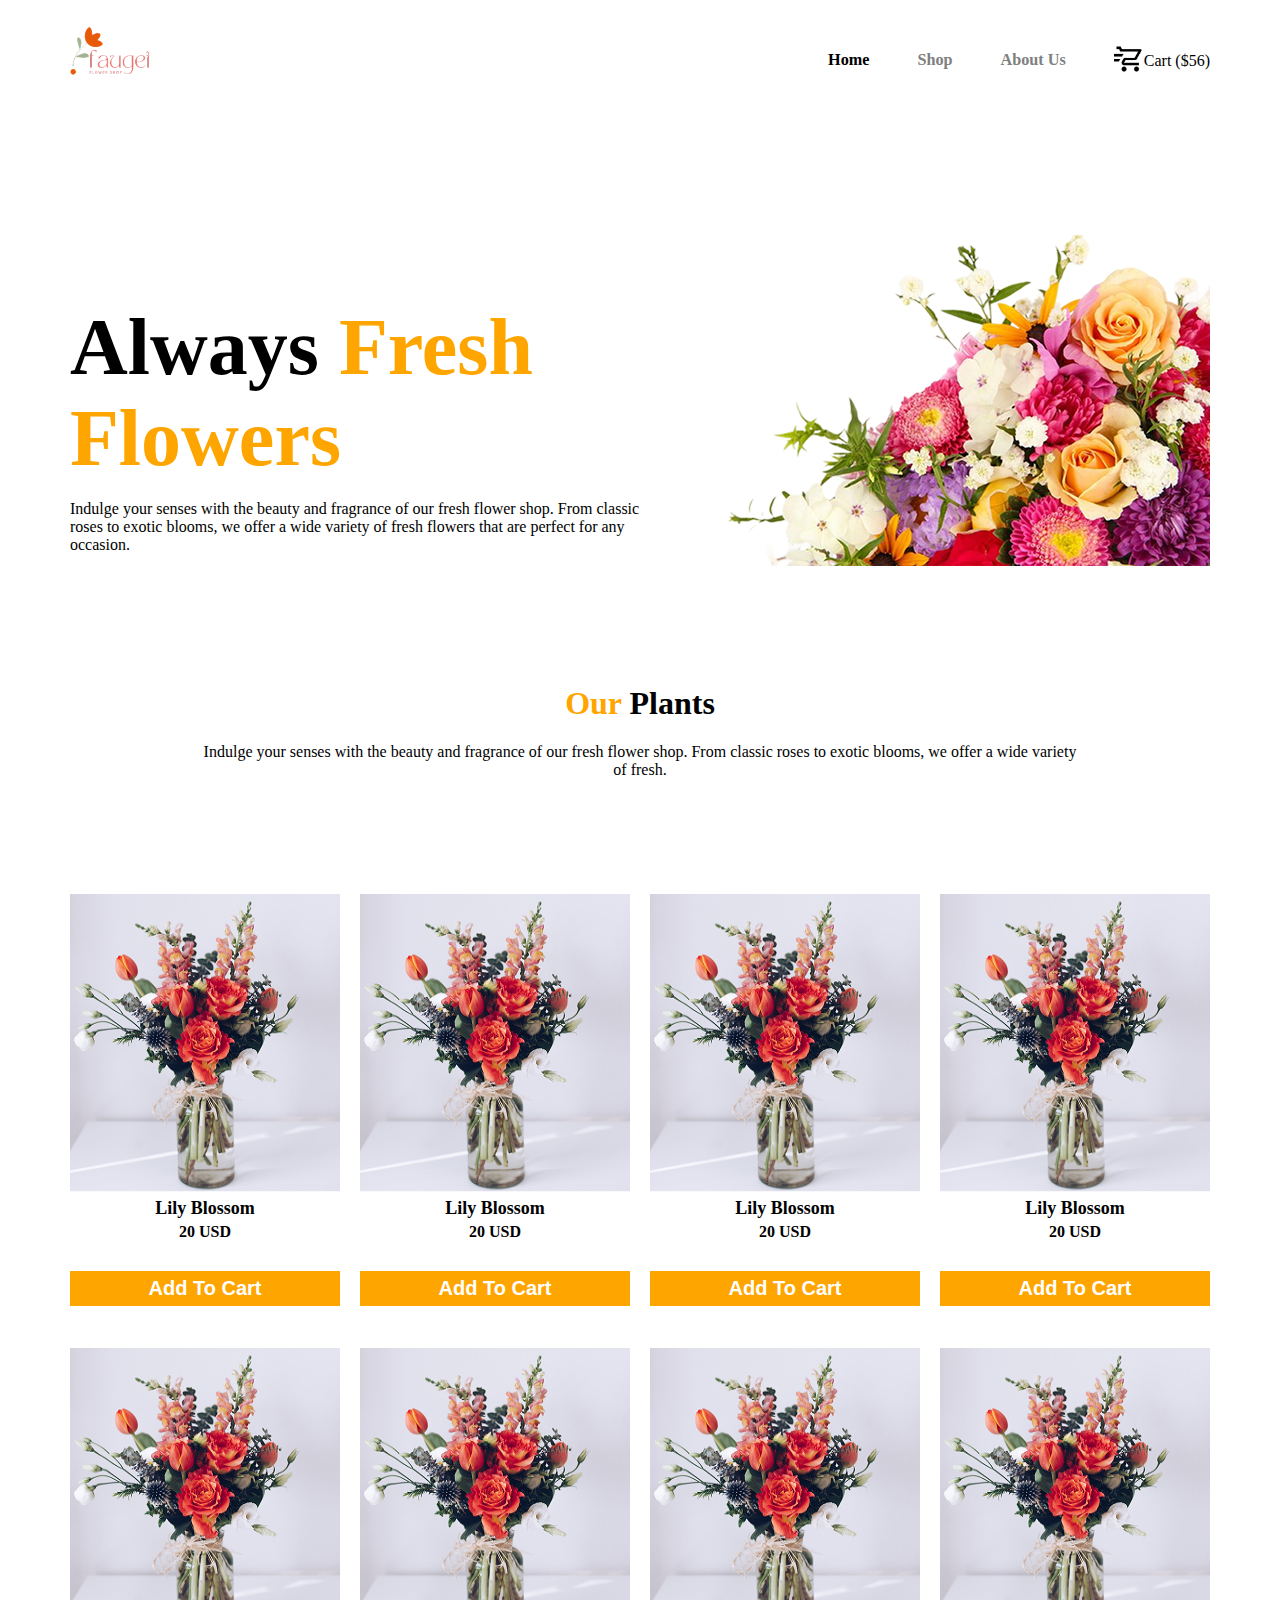
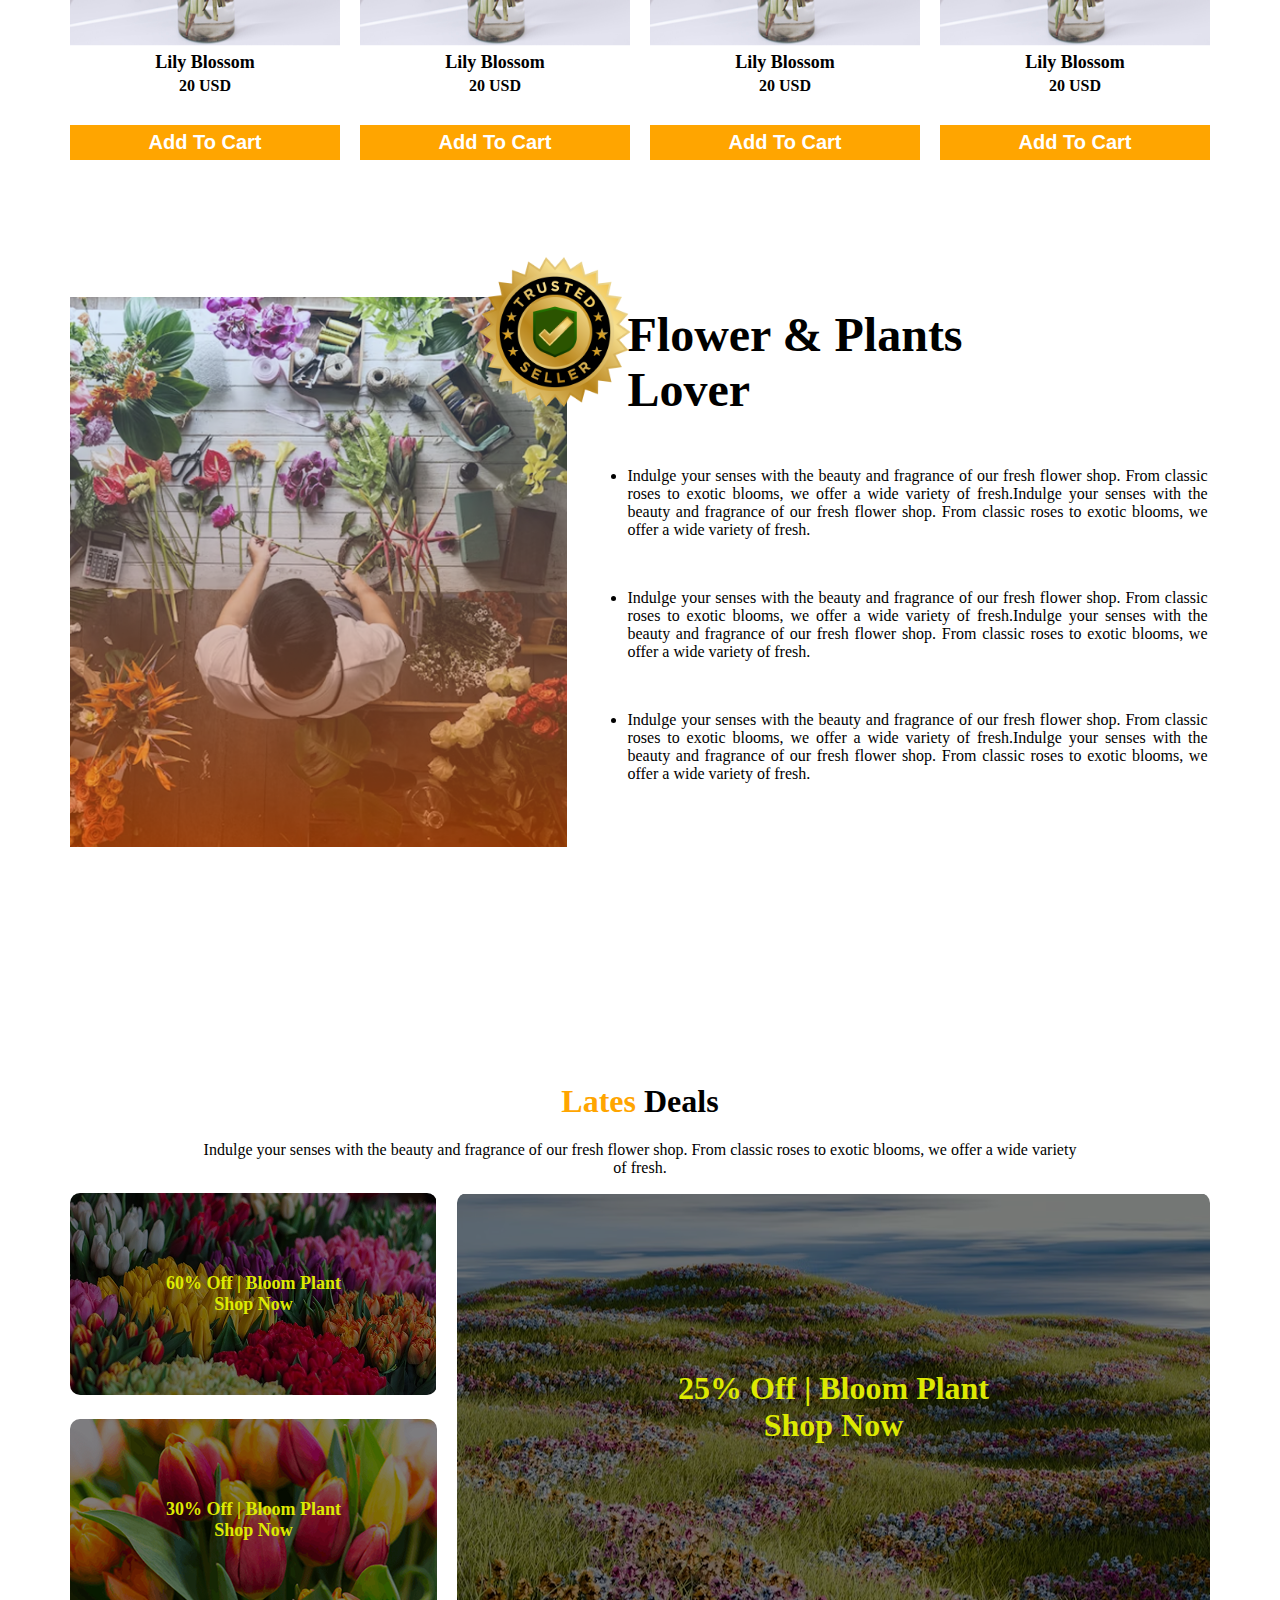
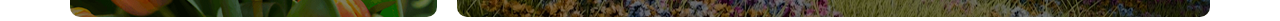
<file: index.html>
<!DOCTYPE html>
<html lang="en">
<head>
    <meta charset="UTF-8">
    <meta name="viewport" content="width=device-width, initial-scale=1.0">
    <title>Responsive Flower Website</title>
    <link rel="stylesheet" href="style.css">
</head>
<body>

    <div class="header">
        <div class="header-logo"><img src="./assets/logo.png" alt=""></div>
        <div class="header-nav">
            <ul>
                <li class="list-hidden"><a href="#">Home</a></li>
                <li class="list-hidden" ><a style="color: grey;" href="#">Shop</a></li>
                <li class="list-hidden" ><a style="color: grey;" href="#">About Us</a></li>
                <li class="header-nav-card">
                    <div><img src="./assets/icons8-fast-cart-50.png" alt=""></div>

                    <div class="text"><h4style="color: grey;" >Cart ($56)</h4></div>
                </li>
            </ul>
        </div>
    </div>

    <div class="main-fresh-flower">
        <div class="text">
            <h1>Always<span> Fresh<br> Flowers</span></h1>
            <p>Indulge your senses with the beauty and fragrance of our fresh flower shop. From classic roses to exotic blooms, we offer a wide variety of fresh flowers that are perfect for any occasion. </p>
        </div>
        <div class="img">
            <img src="./assets/hero-flower.png" alt="">
        </div>

    </div>

    <div class="Our-plants-text">
        <div class="plants"><h1><span>Our </span>Plants</h1></div>
       <div class="plant-p"> <p>Indulge your senses with the beauty and fragrance of our fresh flower shop. From classic roses to exotic blooms, we offer a wide variety of fresh.</p></div>
    </div>

    <div class="image-container">
        <div class="container-1">
            <div><img src="./assets/sample-flower-image.png" alt=""></div>
            <div class="text">
                <h4>Lily Blossom</h4>
                <p style="font-weight: bolder;" >20 USD</p>
                <button style="margin-top: 30px;" >Add To Cart</button>
            </div>
        </div>

         <div class="container-1">
            <div><img src="./assets/sample-flower-image.png" alt=""></div>
            <div class="text">
                <h4>Lily Blossom</h4>
                <p style="font-weight: bolder;" >20 USD</p>
                <button style="margin-top: 30px;" >Add To Cart</button>
            </div>
        </div>
        
         <div class="container-1">
            <div><img src="./assets/sample-flower-image.png" alt=""></div>
            <div class="text">
                <h4>Lily Blossom</h4>
                <p style="font-weight: bolder;" >20 USD</p>
                <button style="margin-top: 30px;" >Add To Cart</button>
            </div>
        </div>
        
         <div class="container-1">
            <div><img src="./assets/sample-flower-image.png" alt=""></div>
            <div class="text">
                <h4>Lily Blossom</h4>
                <p style="font-weight: bolder;" >20 USD</p>
                <button style="margin-top: 30px;" >Add To Cart</button>
            </div>
        </div>
        
         <div class="container-1">
            <div><img src="./assets/sample-flower-image.png" alt=""></div>
            <div class="text">
                <h4>Lily Blossom</h4>
                <p style="font-weight: bolder;" >20 USD</p>
                <button style="margin-top: 30px;" >Add To Cart</button>
            </div>
        </div>
        
         <div class="container-1">
            <div><img src="./assets/sample-flower-image.png" alt=""></div>
            <div class="text">
                <h4>Lily Blossom</h4>
                <p style="font-weight: bolder;" >20 USD</p>
                <button style="margin-top: 30px;" >Add To Cart</button>
            </div>
        </div>
        
         <div class="container-1">
            <div><img src="./assets/sample-flower-image.png" alt=""></div>
            <div class="text">
                <h4>Lily Blossom</h4>
                <p style="font-weight: bolder;" >20 USD</p>
                <button style="margin-top: 30px;" >Add To Cart</button>
            </div>
        </div>
        
         <div class="container-1">
            <div><img src="./assets/sample-flower-image.png" alt=""></div>
            <div class="text">
                <h4>Lily Blossom</h4>
                <p style="font-weight: bolder;" >20 USD</p>
                <button style="margin-top: 30px;" >Add To Cart</button>
            </div>
        </div>

    </div>

    <div class="lover-section">
        <div class="lover-img"><img src="./assets/flower-store.png" alt=""></div>
        <div class="text">
            <h1>Flower & Plants <br> Lover</h1>
            <li>Indulge your senses with the beauty and fragrance of our fresh flower shop. From classic roses to exotic blooms, we offer a wide variety of fresh.Indulge your senses with the beauty and fragrance of our fresh flower shop. From classic roses to exotic blooms, we offer a wide variety of fresh.</li>
            <li>Indulge your senses with the beauty and fragrance of our fresh flower shop. From classic roses to exotic blooms, we offer a wide variety of fresh.Indulge your senses with the beauty and fragrance of our fresh flower shop. From classic roses to exotic blooms, we offer a wide variety of fresh.</li>
            <li>Indulge your senses with the beauty and fragrance of our fresh flower shop. From classic roses to exotic blooms, we offer a wide variety of fresh.Indulge your senses with the beauty and fragrance of our fresh flower shop. From classic roses to exotic blooms, we offer a wide variety of fresh.</li>
        </div>
    </div>

    <div class="trusted-logo"><img style="width: 210px; height: 210px;"  src="./assets/trusted-badge.png" alt=""></div>

    <div class="latest-deal">
        <div class="plants"><h1><span>Lates </span>Deals</h1></div>
       <div class="plant-p"> <p>Indulge your senses with the beauty and fragrance of our fresh flower shop. From classic roses to exotic blooms, we offer a wide variety of fresh.</p></div>
    </div>


       <div class="three-img">

        <div class="two-img">

        <div class="discount-container-1">
        <div class="img-1"><img src="./assets/deal-bloom.png" alt=""></div>
        <div class="text-1">60% Off | Bloom Plant<br>Shop Now</div>
    </div>

     <div class="discount-container-2">
        <div class="img-2"><img src="./assets/deal-ana.png" alt=""></div>
        <div class="text-2">30% Off | Bloom Plant<br>Shop Now</div>
    </div>

    </div>

     <div class="discount-container-3">
        <div class="img-3"><img src="./assets/deal-zabo.png" alt=""></div>
        <div class="text-3">25% Off | Bloom Plant<br>Shop Now</div>
    </div>

    </div>

    

</body>
</html>
</file>
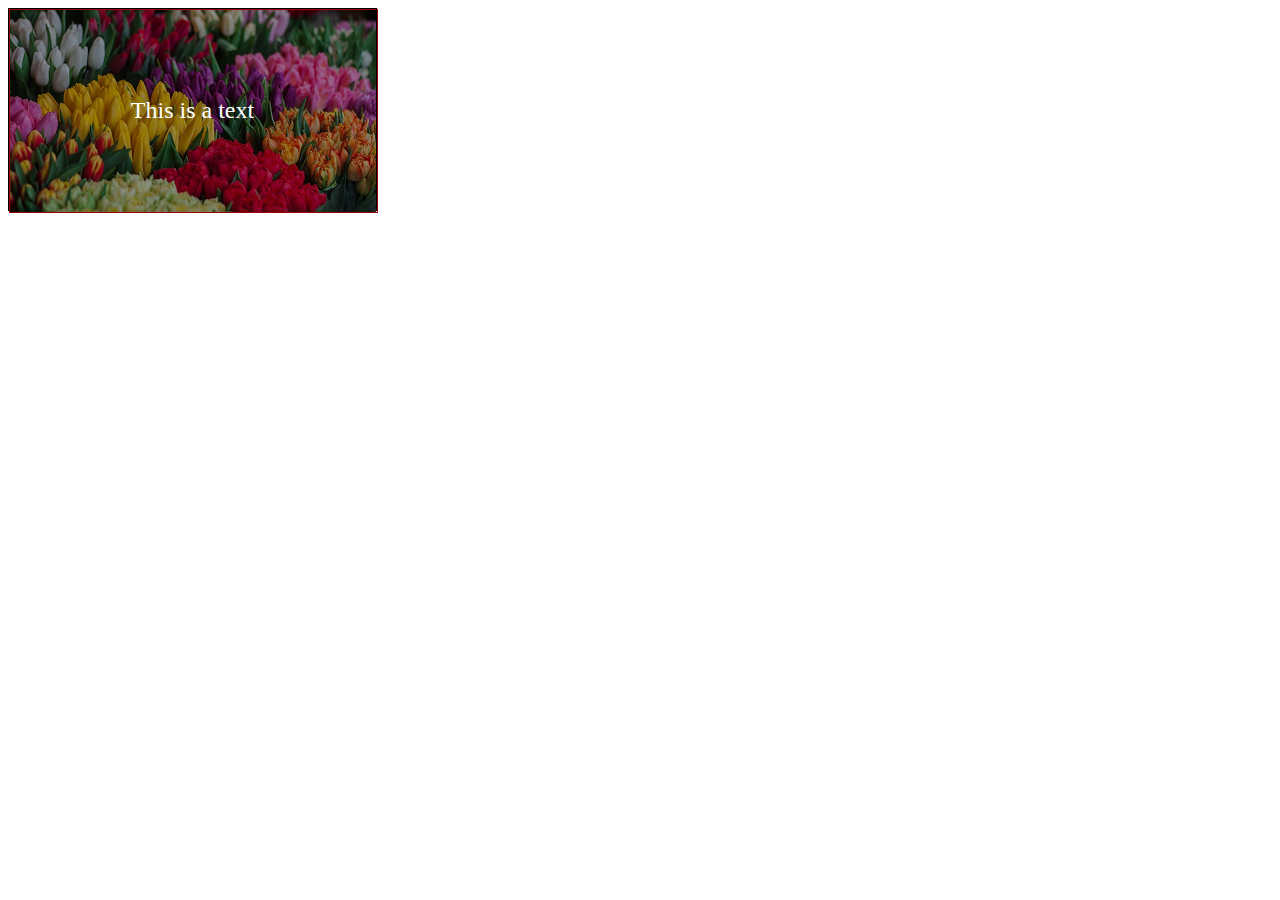
<file: test.html>
<!DOCTYPE html>
<html lang="en">
<head>
    <meta charset="UTF-8">
    <meta name="viewport" content="width=device-width, initial-scale=1.0">
    <title>Document</title>
    <style>
        
        .container {
            width: 367px;
            height: 201px;
            border: 1px solid rgb(0, 0, 0);
            position: relative;
        }

    .container img{
        width: 100%;
        height: 100%;
        border: 1px solid red;
        filter: brightness(60%);
    }
    .container .text {
        position: absolute;
        top: 50%;
        left: 50%;
        transform: translate(-50%, -50%);
        text-align: center;
        z-index: 2;
        color: white;
        font-size: 1.5rem;
        
    }
    </style>
</head>
<body>
    <div class="container">
        <div class="img"><img src="./assets/deal-bloom.png" alt=""></div>
        <div class="text">This is a text</div>
    </div>
</body>
</html>
</file>
<file: style.css>
* {
  box-sizing: border-box;
}

body {
  margin: 0;
  padding: 0;
  overflow-x: hidden;
}

/* Header Section */

.header {
    display: flex;
    justify-content: space-between;
    max-width: 1140px;
    height: 71px;
    justify-content: space-between;
    align-items: center;
    margin: 25px auto 115px;
}

.header-logo img {
    width: 80px;
    height:50px;
    margin-bottom: 15px;
   
}

.header-nav ul li {
    list-style: none;
}

.header-nav ul li a {
    text-decoration: none;
    color: black;
    font-size: 1.0125em;
    font-weight: bolder;
}

.header-nav ul {
    display: flex;
    gap: 48px;
    justify-content: center;
    align-items: center;
}
.header-nav-card {
    display: flex;
    align-items: center;
}

.header-nav-card img {
    width: 30px;
    height: 30px;
}


/* Main section */

/* Section-1 [Fresh Flower] */

.main-fresh-flower {
    display: flex;
    max-width: 1140px;
    max-height: 461px;
    margin: 115px auto;
    align-items: end;
}

.main-fresh-flower .text h1 {
    font-size: 5rem;
    margin-bottom: 0px;
  }

  span {
    color: orange
  }

  /* Our plant section */
.Our-plants-text {
    text-align: center;
    max-width: 1140px;
    margin: 0px auto;
}

.Our-plants-text .plant-p {
    text-align: center;
    margin: 0px 126px;
}



/* Image grid container */
.image-container {
    display: grid;
    grid-template-columns: 1fr 1fr 1fr 1fr;
    gap: 20px;
    max-width: 1140px;
    margin: 115px auto;
}

.container-1 img {
    width: 100%;
    height: 300px;
}
.container-1 .text {
    width: 100%;
    height: 130px;
    text-align: center;


}

.container-1 .text h4 {
  margin: 0 0 4px 0;
  font-size: 18px;
}

.container-1 .text p {
  margin: 0 0 0 0;
  font-weight: bold;
}

.container-1 .text button {
  margin: 0;
  width: 100%;
  font-weight: bolder;
  padding: 6px 12px;
  font-size: 14px;
  background-color: orange;
  font-size: 20px;
  color: white;
  border: none;
}



/* Lover section */
.lover-section {
    display: flex;
    max-width: 1140px;
    height: 550px;
    margin: 0px auto;
    gap: 50px;
}

.lover-section .text {
    padding: 10px 0px 0px 10px;
    width: 590px;
    height: 550px;
}
.lover-section .text h1 {
    text-align: left;
    margin: 0px;
    font-size: 48px;
}
.lover-section .text li {
    text-align: left;
    margin: 50px 0px;
    text-align: justify;
}

.lover-section .lover-img img {
    width: 100%;
    height:100%;
}


/* Trusted badge */

.trusted-logo {
    max-width: 1140px;
    margin: 0px auto;
    position: relative;
    bottom: 620px;
    left: 380px;
    z-index: 3;
}



  /* Latest deal  */
.latest-deal {
    text-align: center;
    max-width: 1140px;
    margin: 0px auto;
}

.latest-deal .plant-p {
    text-align: center;
    margin: 0px 126px;
}




/* Three image section */

.three-img {
    display: flex;
    max-width: 1140px;
    margin: 0px auto;
    border-radius: 10px;
    gap: 20px;
    border-radius: 10px;
}

.two-img {
    display: flex;
    flex-direction: column;
    gap: 25px;
    border-radius: 10px;
}




.discount-container-1 {
    width: 367px;
    height: 201px;
    position: relative;
}

/* img-1 & text-1 */
.discount-container-1 img {
    width: 100%;
    height: 100%;
    filter: brightness(50%);
    border-radius: 10px;
}
.discount-container-1 .text-1 {
    position: absolute;
        top: 50%;
        left: 50%;
        transform: translate(-50%, -50%);
        text-align: center;
        color: rgb(221, 233, 2);
        font-weight: bolder;
        font-size: 1.125rem;
}

/* img-2 & text-2 */

.discount-container-2 {
    width: 367px;
    height: 201px;
    position: relative;
}
.discount-container-2 img {
    width: 100%;
    height: 100%;
    filter: brightness(50%);
    border-radius: 10px;
}
.discount-container-2 .text-2 {
    position: absolute;
        top: 50%;
        left: 50%;
        transform: translate(-50%, -50%);
        text-align: center;
        color: rgb(221, 233, 2);
        font-weight: bolder;
        font-size: 1.125rem;
}

/* img-3 & text-3 */

.discount-container-3 {
    position: relative;
}
.discount-container-3 img {
    filter: brightness(50%);
    border-radius: 10px;
}
.discount-container-3 .text-3 {
    position: absolute;
        top: 50%;
        left: 50%;
        transform: translate(-50%, -50%);
        text-align: center;
        font-size: 2rem;
        color: rgb(221, 233, 2);
        font-weight: bolder;
}


/* Search Section */

.search-section {
    max-width: 1310px;
    margin: 0px auto;
}

.search-section {
    position: relative;
}
.search-section img {
    filter: brightness(50%);
    border-radius: 10px;
    height: 500px;
    display: flex;
}
.search-section .text-3 {
    position: absolute;
    top:25%;
    left: 50%;
    transform: translate(-50%, -50%);
    text-align: center;
    font-size: 2rem;
    color: rgb(255, 255, 255);
    font-weight: bolder;
}
.search-section input {
    width: 500px;
    height: 50px;
    padding: 5px;
    font-size: 1.125rem;
    border: none;
    margin-right: 0px;
}

.search-section button {
    width: 110px;
    height: 50px;
    padding: 5px;
    font-size: 1.125rem;
    margin-left: 0px;
    border: none;
    background-color: orange;
}


/* Footer section */

.footer {
    display: grid;
    grid-template-columns: 1.5fr 1.25fr 1.25fr 1.5fr;
    justify-content: center;
    align-items: start;
    gap: 10px;
    margin-top: 20px;
    max-width: 1140px;
    margin: 0px auto;
}

.footer ul li {
    list-style: none;
    margin-bottom: 15px;
}

.footer ul a {
    text-decoration: none;
    color: black;
}

.footer .col-4, .col-1 {
    margin-top: 15px;
    margin-left: 20px;
}
.footer .col-4 {
    display: flex;
    gap: 10px;
}





















/* Responsive for Small device */

@media screen and (max-width:576px) {
    .header {
    display: flex;
    justify-content: space-between;
    max-width:100vw;
    height: 71px;
    justify-content: space-between;
    align-items: center;
    margin: 25px auto 115px;
}

.header-logo img {
    width: 80px;
    height:50px;
    margin-bottom: 15px;
   
}

.header-nav ul li {
    list-style: none;
}

.header-nav ul li a {
    text-decoration: none;
    color: black;
    font-size: 1.0125em;
    font-weight: bolder;
}

.header-nav ul {
    display: flex;
    gap: 48px;
    justify-content: center;
    align-items: center;
}
.header-nav-card {
    display: flex;
    align-items: center;
}

.header-nav-card img {
    width: 30px;
    height: 30px;
}

.list-hidden {
    display: none;
}


/* Section-1 [Fresh Flower] */

.main-fresh-flower {
    display: flex;
    flex-direction: column-reverse;
    max-width: 100vw;
    max-height: 461px;
    margin: 115px auto;
    align-items:center;
}

.main-fresh-flower .text h1 {
    font-size: 3rem;
    margin-bottom: 0px;
    text-align: left;
  }
  .main-fresh-flower .text p {
    text-align: justify;
  }

  span {
    color: orange
  }

  .main-fresh-flower .img {
    font-size: 3rem;
    margin-bottom: 0px;
    width: 100%;
  }
   .main-fresh-flower img {
    width: 100%;
    height: 100%;
    padding: 2px;
  }


  /* Our plant section */
.Our-plants-text {
    text-align: center;
    max-width: 100vw;
    margin: 0px auto;
}

.Our-plants-text .plant-p {
    text-align: center;
    margin: 0px;
    
}


/* Image grid container */
.image-container {
    display: grid;
    grid-template-columns: 1fr 1fr;
    gap: 20px;
    max-width: 1140px;
    margin: 115px auto;
}

.container-1 img {
    width: 100%;
    height: 300px;
}
.container-1 .text {
    width: 100%;
    height: 130px;
    text-align: center;


}

.container-1 .text h4 {
  margin: 0 0 4px 0;
  font-size: 18px;
}

.container-1 .text p {
  margin: 0 0 0 0;
  font-weight: bold;
}

.container-1 .text button {
  margin: 0;
  width: 100%;
  font-weight: bolder;
  padding: 6px 12px;
  font-size: 14px;
  background-color: orange;
  font-size: 20px;
  color: white;
  border: none;
}



/* Lover section */
.lover-section {
    display: flex;
    flex-direction: column;
    max-width: 100vw;
    height: 550px;
    margin: 20px auto;
    gap: 5px;
}

.lover-section .text {
    padding: 10px;
    width: 95vw;
    height: 550px;
}
.lover-section .text h1 {
    text-align: left;
    margin: 0px;
    font-size: 48px;
}
.lover-section .text li {
    text-align: center;
    margin:5px;
    padding: 5px;
    text-align: justify;
}

.lover-section .lover-img img {
    width: 100%;
    height:100%;
}


/* Trusted badge */

.trusted-logo {
    display: none;
}


  /* Latest deal  */
.latest-deal {
    text-align: center;
    width: 100vw;
    margin-top: 700px;
    margin-left: auto;
    margin-right: auto;
    margin-bottom: 100px;
    padding: 0 10px; 
}



/* Three image section */

.three-img {
    display: flex;
    flex-direction: column;
    margin: 0px auto;
    border-radius: 10px;
    gap: 20px;
    border-radius: 10px;
    align-items: center;
}

.two-img {
    display: flex;
    flex-direction: column;
    gap: 25px;
    border-radius: 10px;
    align-items: center;
}


.discount-container-1 {
    width: 367px;
    height: 201px;
    position: relative;
}

/* img-1 & text-1 */
.discount-container-1 img {
    width: 100%;
    height: 100%;
    filter: brightness(50%);
    border-radius: 10px;
}
.discount-container-1 .text-1 {
    position: absolute;
        top: 50%;
        left: 50%;
        transform: translate(-50%, -50%);
        text-align: center;
        color: rgb(221, 233, 2);
        font-weight: bolder;
        font-size: 1.125rem;
}

/* img-2 & text-2 */

.discount-container-2 {
    width: 367px;
    height: 201px;
    position: relative;
}
.discount-container-2 img {
    width: 100%;
    height: 100%;
    filter: brightness(50%);
    border-radius: 10px;
}
.discount-container-2 .text-2 {
    position: absolute;
        top: 50%;
        left: 50%;
        transform: translate(-50%, -50%);
        text-align: center;
        color: rgb(221, 233, 2);
        font-weight: bolder;
        font-size: 1.125rem;
}

/* img-3 & text-3 */

.discount-container-3 {
    position: relative;
}
.discount-container-3 img {
    width: 90vw;
    filter: brightness(50%);
    border-radius: 10px;
}
.discount-container-3 .text-3 {
    position: absolute;
        top: 50%;
        left: 50%;
        transform: translate(-50%, -50%);
        text-align: center;
        font-size: 1.125rem;
        color: rgb(221, 233, 2);
        font-weight: bolder;
}


/* Search Section */

.search-section {
    display: grid;
    
}

.search-section {
    position: relative;
}
.search-section img {
    width: 90vw;
    height: 250px;
    filter: brightness(50%);
    border-radius: 10px;
    display: block;
    margin: 0 auto;
}
.search-section .text-3 {
    position: absolute;
    top: 50%;
    left: 50%;
    transform: translate(-50%, -50%);
    text-align: center;
    font-size: 1.125rem;
    color: rgb(255, 255, 255);
    font-weight: bolder;
}


 .search-section .form-input {
    display: flex;
 }

.search-section input {
    width: 200px;
    height: 20px;
    padding: 2px;
    font-size: small;
    border: none;
    margin-right: 0px;
}

.search-section button {
    width: 90px;
    height: 20px;
    padding: 2px;
    margin-left: 0px;
    border: none;
    background-color: orange;
    font-size: small;
}



/* Footer section */

.footer {
    display: grid;
    grid-template-columns: 1fr ;
    gap: 10px;
    margin-top: 50pxpx;
    max-width: 1140px;
    margin: 0px auto;
}

.footer ul li {
    list-style: none;
    margin-bottom: 15px;
}

.footer ul a {
    text-decoration: none;
    color: black;
}

.footer .col-1 {
    padding: 20px;
}

.footer .col-4, .col-1 {
    margin-top: 15px;
    margin-left: 20px;
    margin-right: 10px;
    margin-bottom: 20px;
}
.footer .col-4 {
    display: flex;
}

.form-input input, button {
    display: none;
}

}
</file>
